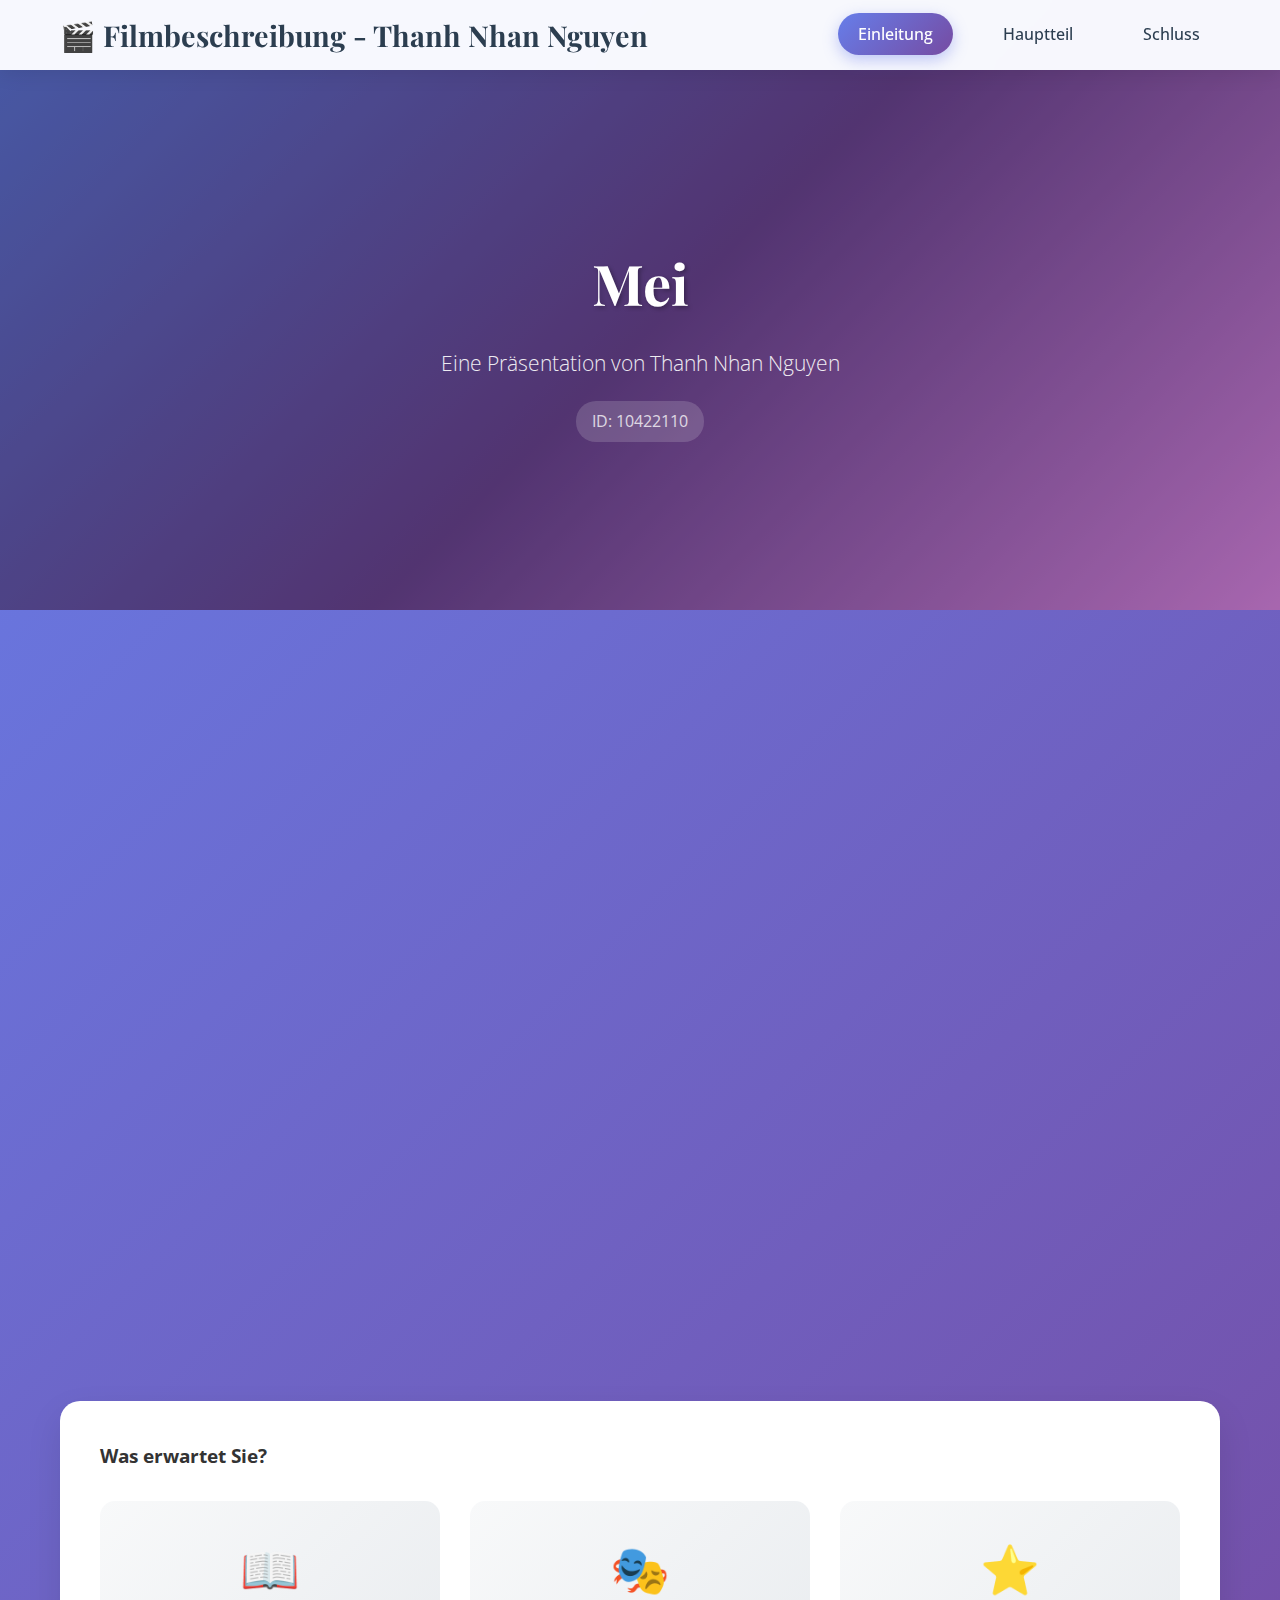
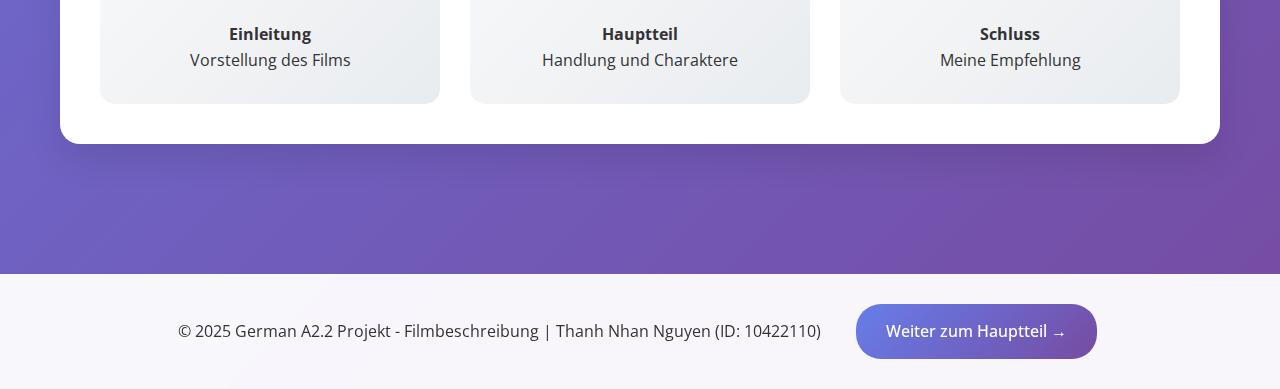
<file: index.html>
<!DOCTYPE html>
<html lang="de">
  <head>
    <meta charset="UTF-8" />
    <meta name="viewport" content="width=device-width, initial-scale=1.0" />
    <title>Mein Lieblingsfilm - Titanic</title>
    <link rel="stylesheet" href="style.css" />
    <link
      href="https://fonts.googleapis.com/css2?family=Playfair+Display:wght@400;700&family=Open+Sans:wght@300;400;600&display=swap"
      rel="stylesheet"
    />
  </head>
  <body>
    <nav class="navbar">
      <div class="nav-container">
        <h1 class="nav-title">🎬 Filmbeschreibung - Thanh Nhan Nguyen</h1>
        <ul class="nav-menu">
          <li><a href="index.html" class="active">Einleitung</a></li>
          <li><a href="hauptteil/index.html">Hauptteil</a></li>
          <li><a href="schluss/index.html">Schluss</a></li>
        </ul>
      </div>
    </nav>

    <main class="main-content">
      <section class="hero-section">
        <div class="hero-background">
          <div class="hero-overlay"></div>
        </div>
        <div class="hero-content">
          <h1 class="hero-title">Mein Lieblingsfilm</h1>
          <div class="hero-subtitle">
            Eine Präsentation von Thanh Nhan Nguyen
          </div>
          <div class="student-info">ID: 10422110</div>
        </div>
      </section>

      <section class="introduction-section">
        <div class="container">
          <div class="intro-card">
            <div class="card-header">
              <h2>🎬 Einleitung</h2>
            </div>
            <div class="card-content">
              <div class="intro-text">
                <p class="greeting">
                  Hallo! Heute spreche ich über meinen Lieblingsfilm.
                </p>
                <p class="film-title">
                  Mein Lieblingsfilm heißt
                  <span class="highlight">Titanic</span>.
                </p>
              </div>
              <div class="intro-image">
                <img
                  src="images/Einleitung.png"
                  alt="Titanic Movie Poster"
                  class="movie-poster"
                />
              </div>
            </div>
          </div>

          <div class="navigation-card">
            <h3>Was erwartet Sie?</h3>
            <div class="nav-grid">
              <div class="nav-item">
                <span class="nav-icon">📖</span>
                <h4>Einleitung</h4>
                <p>Vorstellung des Films</p>
              </div>
              <div class="nav-item">
                <span class="nav-icon">🎭</span>
                <h4>Hauptteil</h4>
                <p>Handlung und Charaktere</p>
              </div>
              <div class="nav-item">
                <span class="nav-icon">⭐</span>
                <h4>Schluss</h4>
                <p>Meine Empfehlung</p>
              </div>
            </div>
          </div>
        </div>
      </section>
    </main>

    <footer class="footer">
      <div class="container">
        <div class="footer-content">
          <p>
            © 2025 German A2.2 Projekt - Filmbeschreibung | Thanh Nhan Nguyen
            (ID: 10422110)
          </p>
          <div class="footer-nav">
            <a href="hauptteil/index.html" class="next-button">
              Weiter zum Hauptteil →
            </a>
          </div>
        </div>
      </div>
    </footer>

    <script src="script.js"></script>
  </body>
</html>
</file>
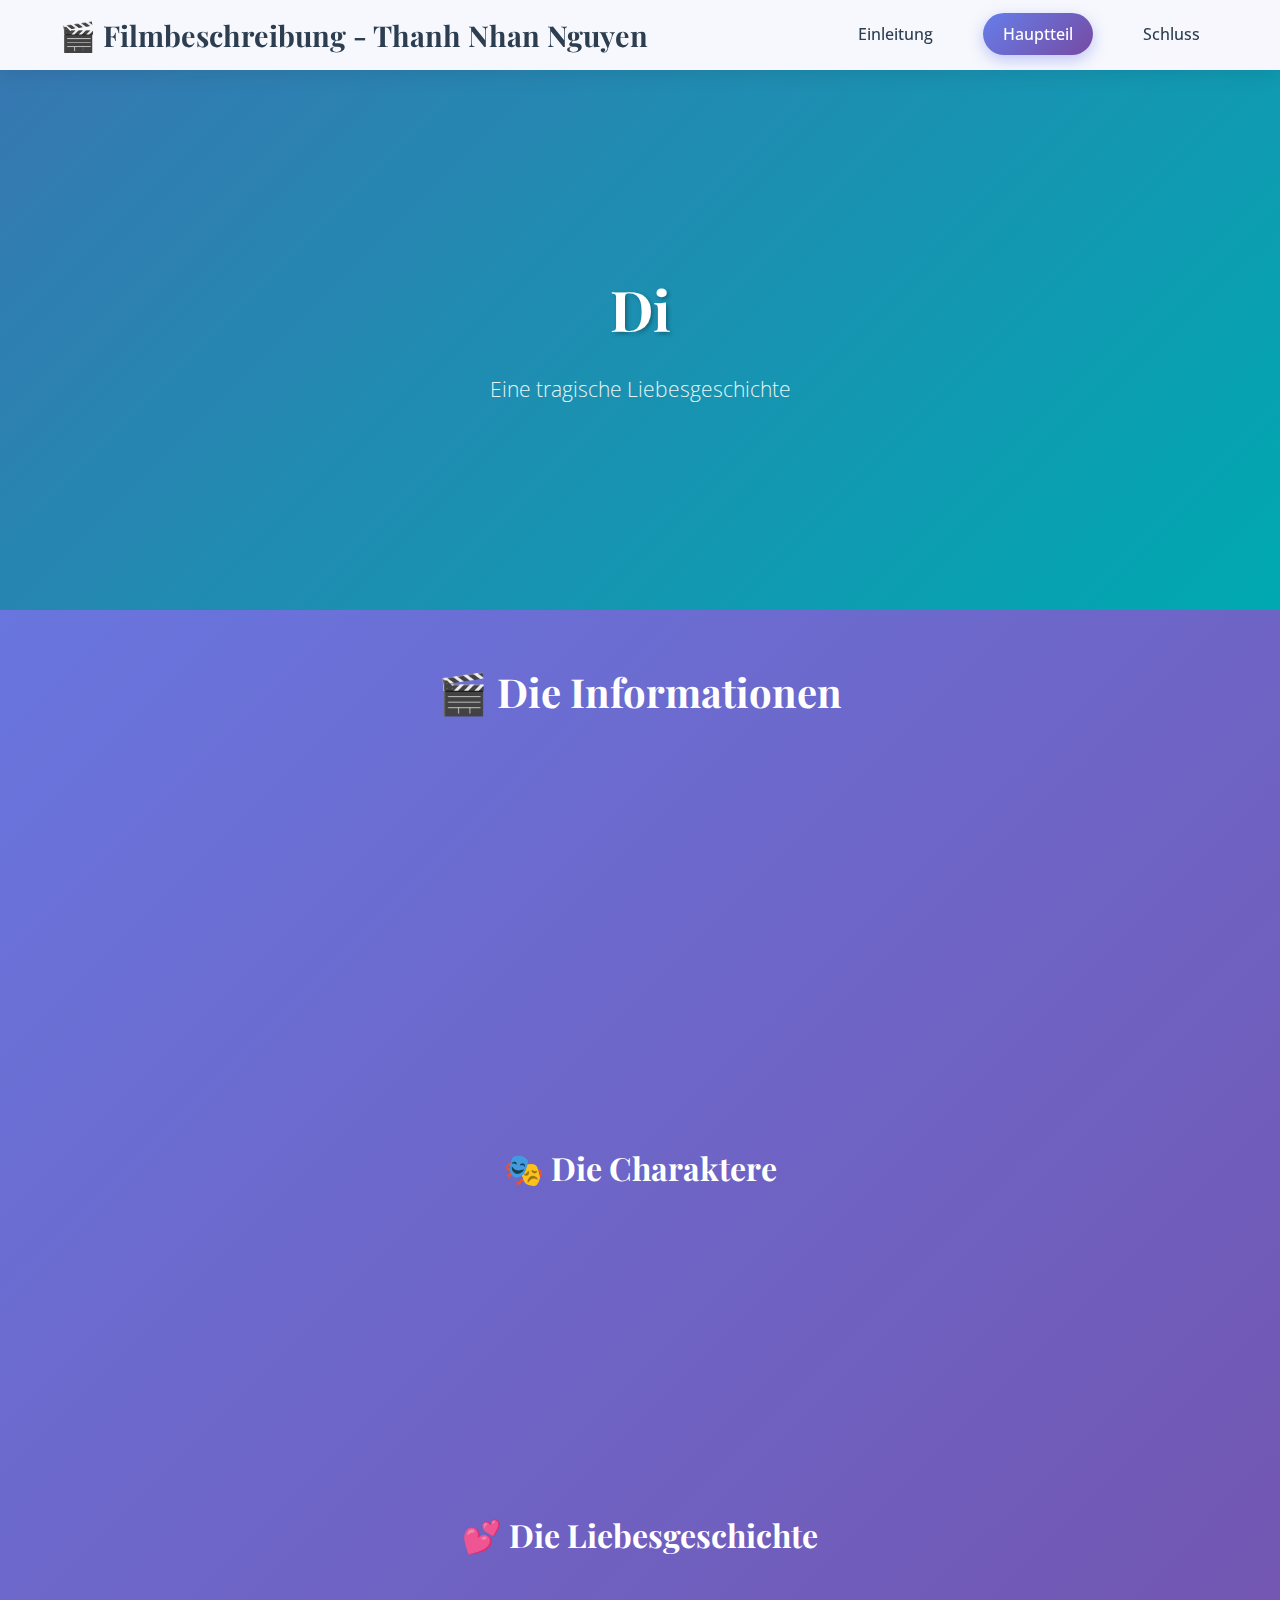
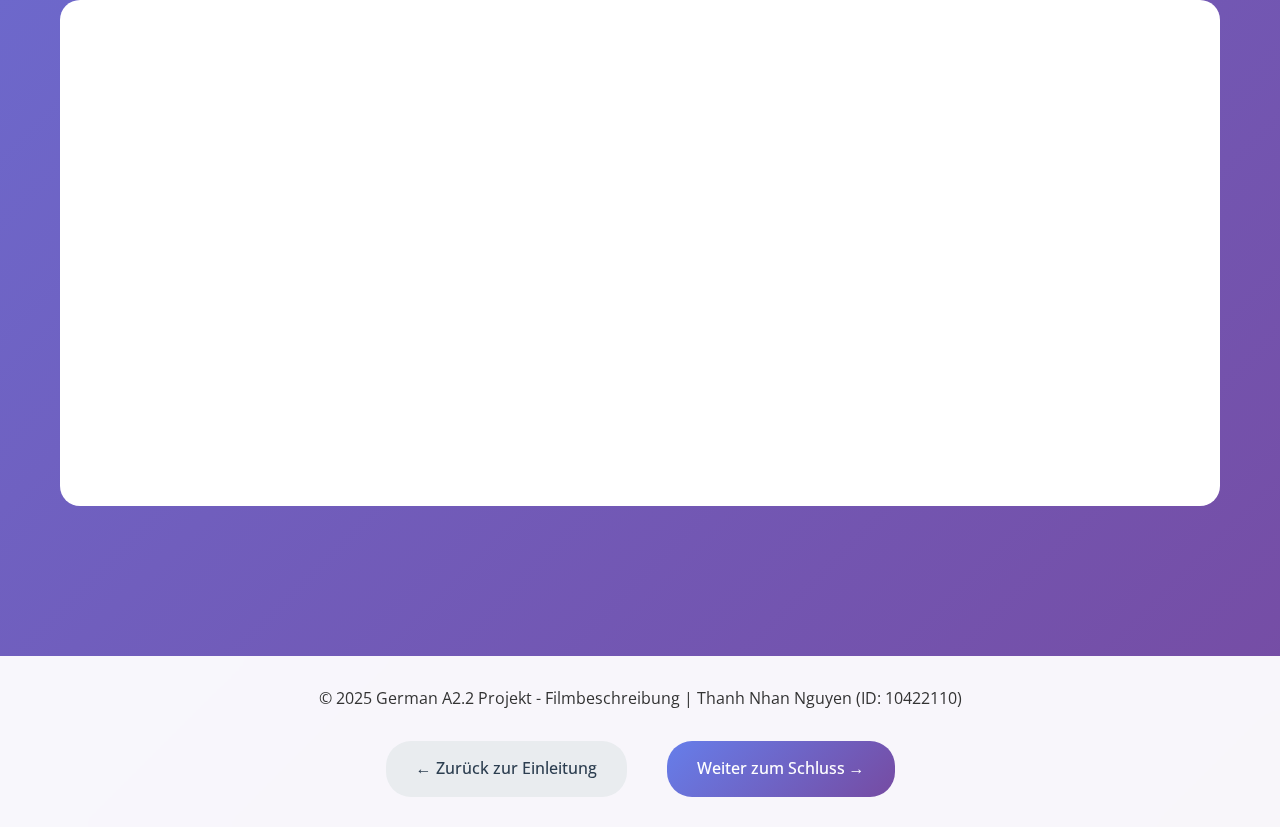
<file: hauptteil/index.html>
<!DOCTYPE html>
<html lang="de">
  <head>
    <meta charset="UTF-8" />
    <meta name="viewport" content="width=device-width, initial-scale=1.0" />
    <title>Hauptteil - Titanic Handlung</title>
    <link rel="stylesheet" href="../style.css" />
    <link
      href="https://fonts.googleapis.com/css2?family=Playfair+Display:wght@400;700&family=Open+Sans:wght@300;400;600&display=swap"
      rel="stylesheet"
    />
  </head>
  <body>
    <nav class="navbar">
      <div class="nav-container">
        <h1 class="nav-title">🎬 Filmbeschreibung - Thanh Nhan Nguyen</h1>
        <ul class="nav-menu">
          <li><a href="../">Einleitung</a></li>
          <li><a href="./" class="active">Hauptteil</a></li>
          <li><a href="../schluss">Schluss</a></li>
        </ul>
      </div>
    </nav>

    <main class="main-content">
      <section class="hero-section hauptteil-hero">
        <div class="hero-background">
          <div class="hero-overlay"></div>
        </div>
        <div class="hero-content">
          <h1 class="hero-title">Die Geschichte von Titanic</h1>
          <div class="hero-subtitle">Eine tragische Liebesgeschichte</div>
        </div>
      </section>

      <section class="story-section">
        <div class="container">
          <div class="story-header">
            <h2>🎬 Die Informationen</h2>
            <p class="story-intro">
              
            </p>
          </div>

          <div class="story-grid">
            <div class="story-card genre-card">
              <div class="card-icon">🎞️</div>
              <h3>Genre</h3>
              <p>
                Titanic ist ein <span class="highlight">Liebesfilm</span> und
                ein <span class="highlight">Drama</span>.
              </p>
            </div>

            <div class="story-card director-card">
              <div class="card-icon">🎥</div>
              <h3>Regie</h3>
              <p>
                Der Film wurde von
                <span class="highlight">James Cameron</span> im Jahr
                <span class="highlight">1997</span> gedreht.
              </p>
            </div>

            <div class="story-card time-card">
              <div class="card-icon">📅</div>
              <h3>Zeit und Ort</h3>
              <p>
                Der Film spielt im Jahr <span class="highlight">1912</span> auf
                dem Schiff Titanic.
              </p>
            </div>
          </div>

          <div class="characters-section">
            <h3>🎭 Die Charaktere</h3>
            <div class="characters-grid">
              <div class="character-card rose-card">
                <div class="character-image">
                  <img
                    src="../images/Rose.png"
                    alt="Rose - Elegant Lady from Rich Family"
                    class="character-img"
                  />
                </div>
                <div class="character-info">
                  <h4>Rose</h4>
                  <p>
                    <strong>Rose</strong> ist eine junge Frau aus einer
                    <span class="highlight">reichen Familie</span>.
                  </p>
                  <p>
                    Sie reist mit ihrer Mutter und ihrem Verlobten nach Amerika.
                  </p>
                </div>
              </div>

              <div class="character-card jack-card">
                <div class="character-image">
                  <img
                    src="../images/jack.png"
                    alt="Jack - Poor Artist and Dreamer"
                    class="character-img"
                  />
                </div>
                <div class="character-info">
                  <h4>Jack</h4>
                  <p>
                    <strong>Jack</strong> ist ein
                    <span class="highlight">armer Künstler</span>.
                  </p>
                  <p>Er gewinnt ein Ticket für das Schiff.</p>
                </div>
              </div>
            </div>
          </div>

          <div class="plot-section">
            <h3>💕 Die Liebesgeschichte</h3>
            <div class="plot-timeline">
              <div class="timeline-item">
                <div class="timeline-dot"></div>
                <div class="timeline-content">
                  <h4>Das Treffen</h4>
                  <p>Jack und Rose treffen sich und verlieben sich.</p>
                </div>
              </div>
              <div class="timeline-item">
                <div class="timeline-dot"></div>
                <div class="timeline-content">
                  <h4>Glückliche Zeit</h4>
                  <p>Sie verbringen schöne Zeit zusammen.</p>
                </div>
              </div>
              <div class="timeline-item">
                <div class="timeline-dot"></div>
                <div class="timeline-content">
                  <h4>Die Katastrophe</h4>
                  <p>Aber das Schiff trifft einen Eisberg und sinkt.</p>
                </div>
              </div>
              <div class="timeline-item">
                <div class="timeline-dot"></div>
                <div class="timeline-content">
                  <h4>Das tragische Ende</h4>
                  <p>
                    Viele Menschen sterben. Jack stirbt am Ende, aber Rose
                    überlebt.
                  </p>
                </div>
              </div>
            </div>
          </div>
        </div>
      </section>
    </main>

    <footer class="footer">
      <div class="container">
        <div class="footer-content">
          <p>
            © 2025 German A2.2 Projekt - Filmbeschreibung | Thanh Nhan Nguyen
            (ID: 10422110)
          </p>
          <div class="footer-nav">
            <a href="../" class="prev-button">
              ← Zurück zur Einleitung
            </a>
            <a href="../schluss" class="next-button">
              Weiter zum Schluss →
            </a>
          </div>
        </div>
      </div>
    </footer>

    <script src="../script.js"></script>
  </body>
</html>
</file>
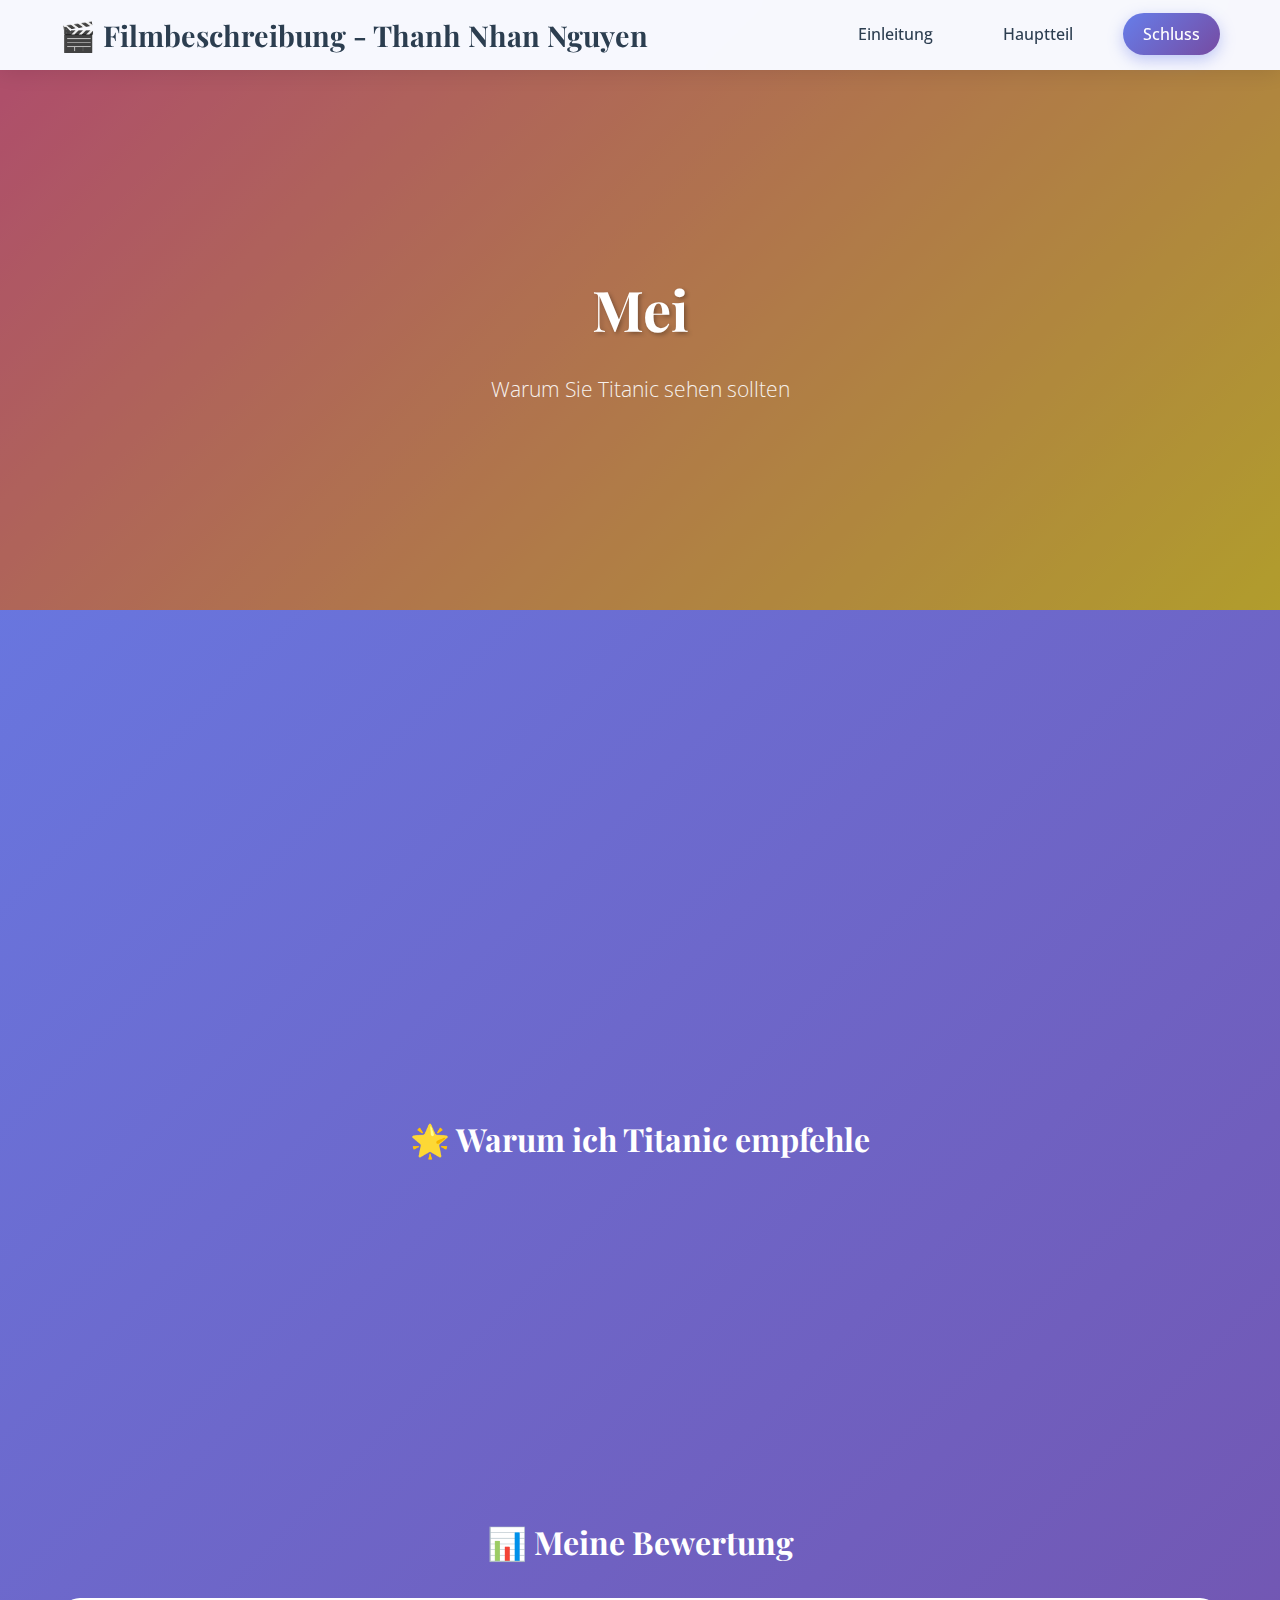
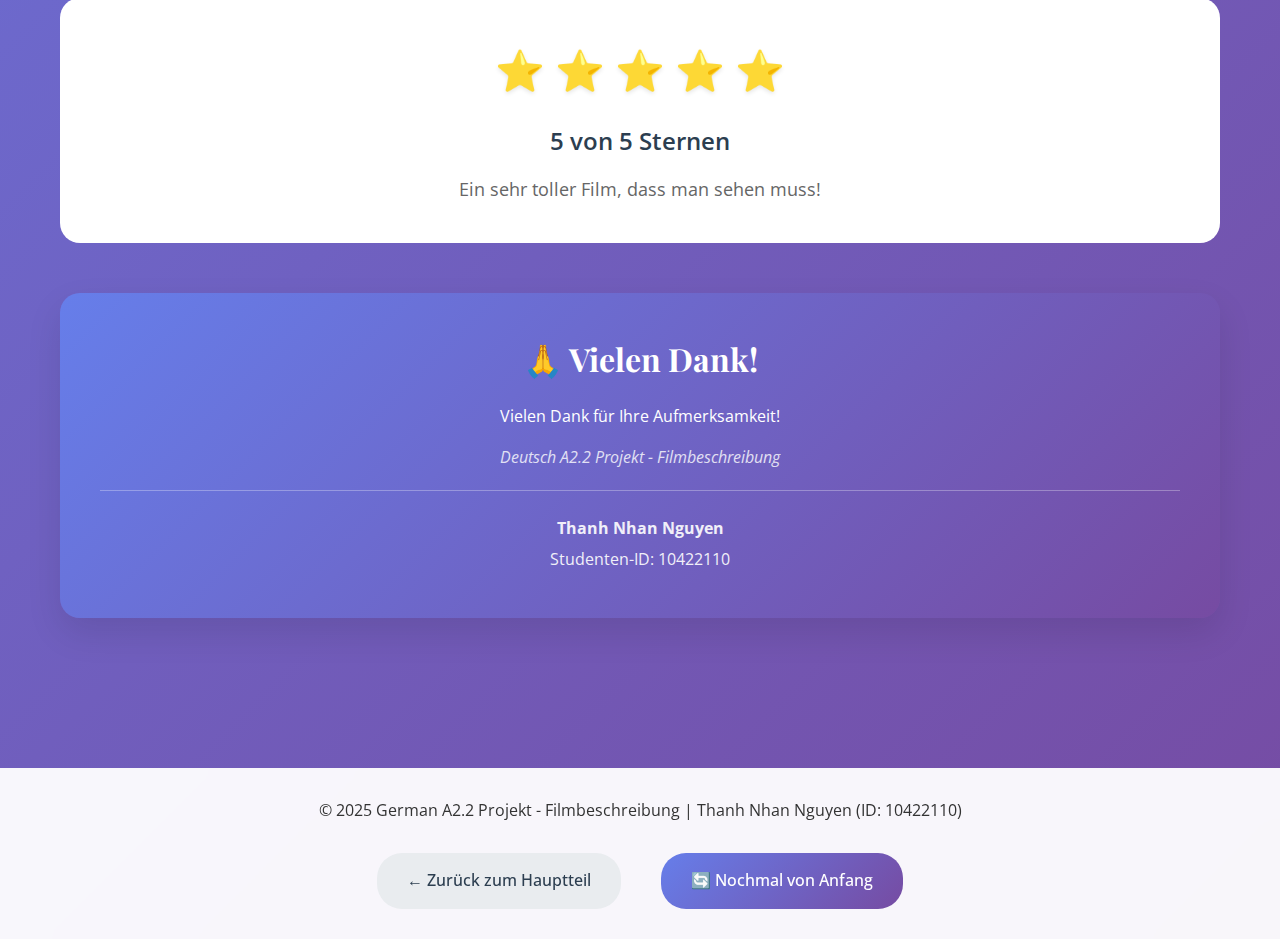
<file: schluss/index.html>
<!DOCTYPE html>
<html lang="de">
  <head>
    <meta charset="UTF-8" />
    <meta name="viewport" content="width=device-width, initial-scale=1.0" />
    <title>Schluss - Meine Empfehlung</title>
    <link rel="stylesheet" href="../style.css" />
    <link
      href="https://fonts.googleapis.com/css2?family=Playfair+Display:wght@400;700&family=Open+Sans:wght@300;400;600&display=swap"
      rel="stylesheet"
    />
  </head>
  <body>
    <nav class="navbar">
      <div class="nav-container">
        <h1 class="nav-title">🎬 Filmbeschreibung - Thanh Nhan Nguyen</h1>
        <ul class="nav-menu">
          <li><a href="../">Einleitung</a></li>
          <li><a href="../hauptteil/">Hauptteil</a></li>
          <li><a href="./" class="active">Schluss</a></li>
        </ul>
      </div>
    </nav>

    <main class="main-content">
      <section class="hero-section schluss-hero">
        <div class="hero-background">
          <div class="hero-overlay"></div>
        </div>
        <div class="hero-content">
          <h1 class="hero-title">Meine Empfehlung</h1>
          <div class="hero-subtitle">Warum Sie Titanic sehen sollten</div>
        </div>
      </section>

      <section class="conclusion-section">
        <div class="container">
          <div class="conclusion-card">
            <div class="card-header">
              <h2>⭐ Schluss</h2>
            </div>
            <div class="card-content">
              <div class="intro-text">
                <p class="conclusion-text">
                  Das ist mein Lieblingsfilm. Ich empfehle ihn, weil er sehr
                  <span class="highlight">emotional</span> ist.
                </p>
              </div>
              <div class="intro-image">
                <img
                  src="../images/Hauptteil.png"
                  alt="Titanic Recommendation"
                  class="movie-poster"
                />
              </div>
            </div>
          </div>

          <div class="reasons-section">
            <h3>🌟 Warum ich Titanic empfehle</h3>
            <div class="reasons-grid">
              <div class="reason-card">
                <div class="reason-icon">💖</div>
                <h4>Emotional</h4>
                <p>Es ist eine schöne und traurige Liebesgeschichte</p>
              </div>
              <div class="reason-card">
                <div class="reason-icon">🎭</div>
                <h4>Großartige Schauspieler</h4>
                <p>Tolle Rollen von Leonardo DiCaprio und Kate Winslet</p>
              </div>
              <div class="reason-card">
                <div class="reason-icon">💗</div>
                <h4>Visuelle Effekte</h4>
                <p>Tolle Bilder und echte Geschichte</p>
              </div>
              <div class="reason-card">
                <div class="reason-icon">🎵</div>
                <h4>Unvergessliche Musik</h4>
                <p>Die Filmmusik von James Horner ist weltberühmt</p>
              </div>
            </div>
          </div>

          <div class="rating-section">
            <h3>📊 Meine Bewertung</h3>
            <div class="rating-card">
              <div class="rating-stars">
                <span class="star">⭐</span>
                <span class="star">⭐</span>
                <span class="star">⭐</span>
                <span class="star">⭐</span>
                <span class="star">⭐</span>
              </div>
              <p class="rating-text">5 von 5 Sternen</p>
              <p class="rating-description">
                Ein sehr toller Film, dass man sehen muss!
              </p>
            </div>
          </div>

          <div class="thank-you-section">
            <div class="thank-you-card">
              <h3>🙏 Vielen Dank!</h3>
              <p>Vielen Dank für Ihre Aufmerksamkeit!</p>
              <p class="german-note">Deutsch A2.2 Projekt - Filmbeschreibung</p>
              <div class="student-credit">
                <p><strong>Thanh Nhan Nguyen</strong></p>
                <p>Studenten-ID: 10422110</p>
              </div>
            </div>
          </div>
        </div>
      </section>
    </main>

    <footer class="footer">
      <div class="container">
        <div class="footer-content">
          <p>
            © 2025 German A2.2 Projekt - Filmbeschreibung | Thanh Nhan Nguyen
            (ID: 10422110)
          </p>
          <div class="footer-nav">
            <a href="../hauptteil/" class="prev-button">
              ← Zurück zum Hauptteil
            </a>
            <a href="../" class="restart-button">
              🔄 Nochmal von Anfang
            </a>
          </div>
        </div>
      </div>
    </footer>

    <script src="../script.js"></script>
  </body>
</html>
</file>
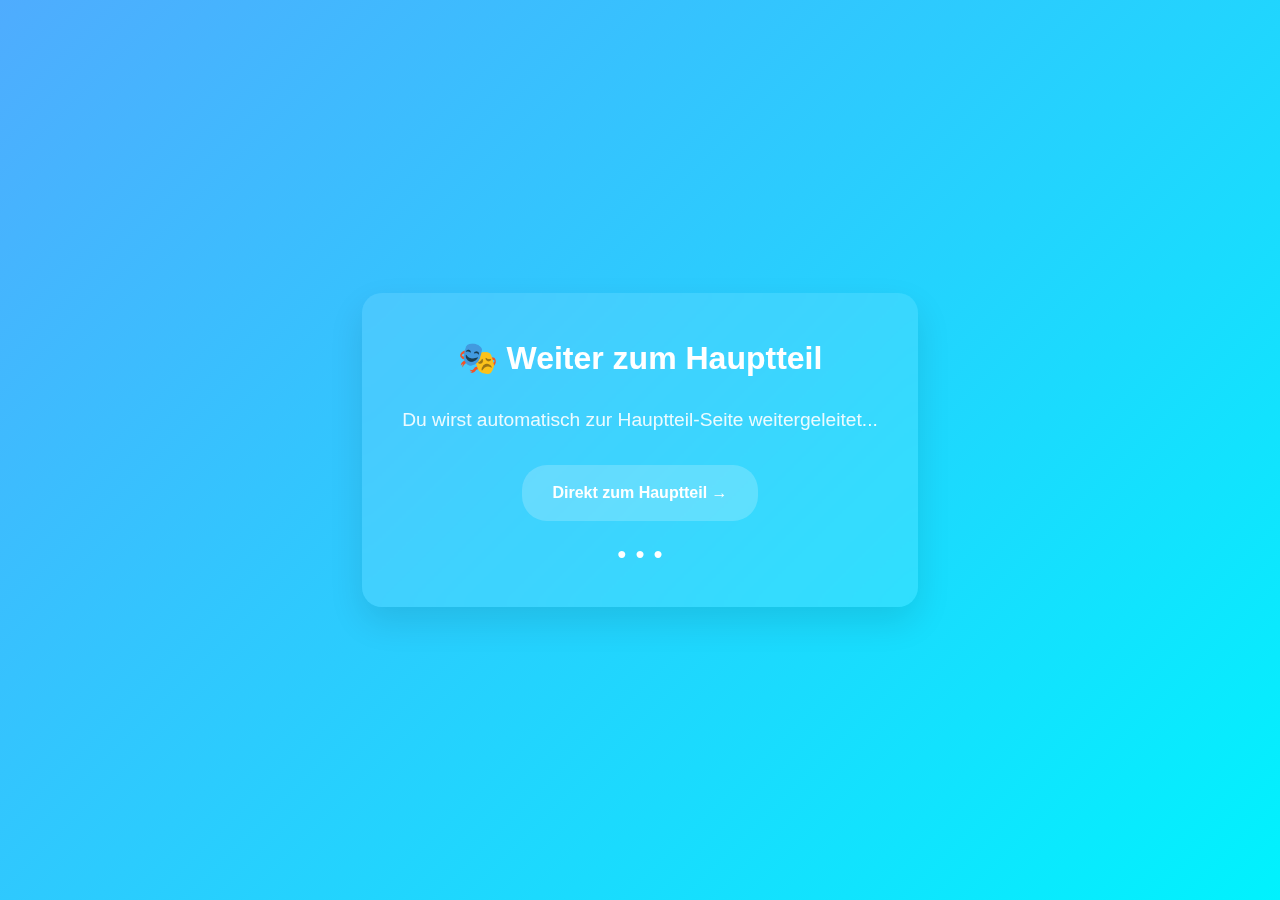
<file: hauptteil.html>
<!DOCTYPE html>
<html lang="de">
  <head>
    <meta charset="UTF-8" />
    <meta name="viewport" content="width=device-width, initial-scale=1.0" />
    <title>Redirecting to Hauptteil...</title>
    <link rel="stylesheet" href="style.css" />
    <style>
      .redirect-container {
        display: flex;
        flex-direction: column;
        justify-content: center;
        align-items: center;
        min-height: 100vh;
        background: linear-gradient(135deg, #4facfe 0%, #00f2fe 100%);
        color: white;
        text-align: center;
        font-family: "Open Sans", sans-serif;
      }
      .redirect-card {
        background: rgba(255, 255, 255, 0.1);
        backdrop-filter: blur(10px);
        border-radius: 20px;
        padding: 40px;
        box-shadow: 0 15px 35px rgba(0, 0, 0, 0.1);
      }
      .redirect-title {
        font-size: 2rem;
        margin-bottom: 20px;
        font-weight: 700;
      }
      .redirect-message {
        font-size: 1.2rem;
        margin-bottom: 30px;
        opacity: 0.9;
      }
      .redirect-link {
        display: inline-block;
        padding: 15px 30px;
        background: rgba(255, 255, 255, 0.2);
        color: white;
        text-decoration: none;
        border-radius: 25px;
        font-weight: 600;
        transition: all 0.3s ease;
      }
      .redirect-link:hover {
        background: rgba(255, 255, 255, 0.3);
        transform: translateY(-2px);
      }
      .loading-dots {
        margin-top: 20px;
      }
      .dot {
        animation: loading 1.4s infinite both;
        margin: 0 2px;
      }
      .dot:nth-child(2) {
        animation-delay: 0.2s;
      }
      .dot:nth-child(3) {
        animation-delay: 0.4s;
      }
      @keyframes loading {
        0%,
        80%,
        100% {
          opacity: 0.3;
        }
        40% {
          opacity: 1;
        }
      }
    </style>
    <script>
      // Redirect after 2 seconds
      setTimeout(function () {
        window.location.href = "./hauptteil/";
      }, 2000);
    </script>
  </head>
  <body>
    <div class="redirect-container">
      <div class="redirect-card">
        <h1 class="redirect-title">🎭 Weiter zum Hauptteil</h1>
        <p class="redirect-message">
          Du wirst automatisch zur Hauptteil-Seite weitergeleitet...
        </p>
        <a href="./hauptteil/" class="redirect-link">Direkt zum Hauptteil →</a>
        <div class="loading-dots">
          <span class="dot">●</span>
          <span class="dot">●</span>
          <span class="dot">●</span>
        </div>
      </div>
    </div>
  </body>
</html>
</file>
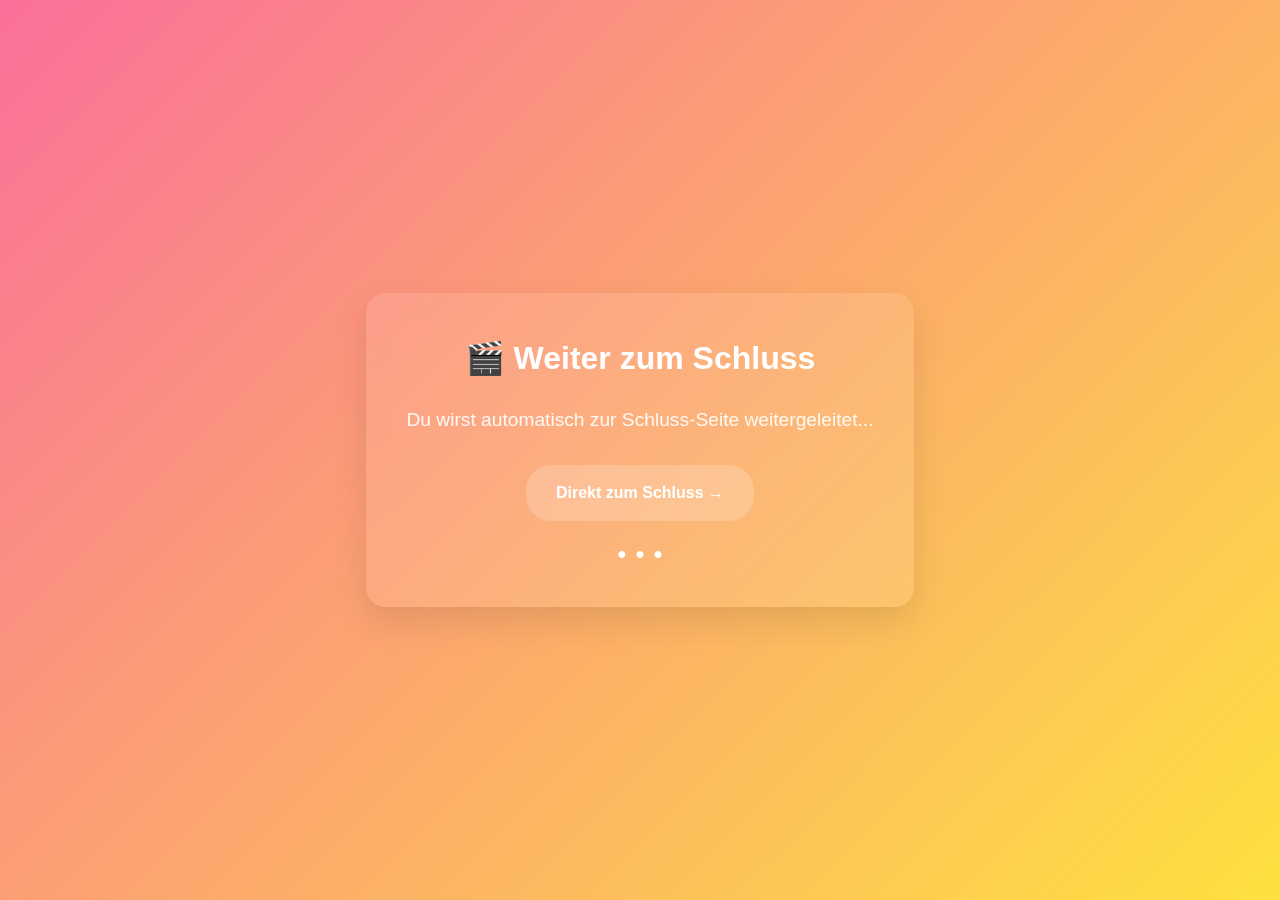
<file: schluss.html>
<!DOCTYPE html>
<html lang="de">
  <head>
    <meta charset="UTF-8" />
    <meta name="viewport" content="width=device-width, initial-scale=1.0" />
    <title>Redirecting to Schluss...</title>
    <link rel="stylesheet" href="style.css" />
    <style>
      .redirect-container {
        display: flex;
        flex-direction: column;
        justify-content: center;
        align-items: center;
        min-height: 100vh;
        background: linear-gradient(135deg, #fa709a 0%, #fee140 100%);
        color: white;
        text-align: center;
        font-family: "Open Sans", sans-serif;
      }
      .redirect-card {
        background: rgba(255, 255, 255, 0.1);
        backdrop-filter: blur(10px);
        border-radius: 20px;
        padding: 40px;
        box-shadow: 0 15px 35px rgba(0, 0, 0, 0.1);
      }
      .redirect-title {
        font-size: 2rem;
        margin-bottom: 20px;
        font-weight: 700;
      }
      .redirect-message {
        font-size: 1.2rem;
        margin-bottom: 30px;
        opacity: 0.9;
      }
      .redirect-link {
        display: inline-block;
        padding: 15px 30px;
        background: rgba(255, 255, 255, 0.2);
        color: white;
        text-decoration: none;
        border-radius: 25px;
        font-weight: 600;
        transition: all 0.3s ease;
      }
      .redirect-link:hover {
        background: rgba(255, 255, 255, 0.3);
        transform: translateY(-2px);
      }
      .loading-dots {
        margin-top: 20px;
      }
      .dot {
        animation: loading 1.4s infinite both;
        margin: 0 2px;
      }
      .dot:nth-child(2) {
        animation-delay: 0.2s;
      }
      .dot:nth-child(3) {
        animation-delay: 0.4s;
      }
      @keyframes loading {
        0%,
        80%,
        100% {
          opacity: 0.3;
        }
        40% {
          opacity: 1;
        }
      }
    </style>
    <script>
      // Redirect after 2 seconds
      setTimeout(function () {
        window.location.href = "./schluss/";
      }, 2000);
    </script>
  </head>
  <body>
    <div class="redirect-container">
      <div class="redirect-card">
        <h1 class="redirect-title">🎬 Weiter zum Schluss</h1>
        <p class="redirect-message">
          Du wirst automatisch zur Schluss-Seite weitergeleitet...
        </p>
        <a href="./schluss/" class="redirect-link">Direkt zum Schluss →</a>
        <div class="loading-dots">
          <span class="dot">●</span>
          <span class="dot">●</span>
          <span class="dot">●</span>
        </div>
      </div>
    </div>
  </body>
</html>
</file>
<file: style.css>
/* CSS Reset và Base Styles */
* {
  margin: 0;
  padding: 0;
  box-sizing: border-box;
}

body {
  font-family: "Open Sans", sans-serif;
  line-height: 1.6;
  color: #333;
  background: linear-gradient(135deg, #667eea 0%, #764ba2 100%);
  min-height: 100vh;
}

.container {
  max-width: 1200px;
  margin: 0 auto;
  padding: 0 20px;
}

/* Navigation */
.navbar {
  background: rgba(255, 255, 255, 0.95);
  backdrop-filter: blur(10px);
  box-shadow: 0 2px 20px rgba(0, 0, 0, 0.1);
  position: fixed;
  top: 0;
  left: 0;
  right: 0;
  z-index: 1000;
  transition: all 0.3s ease;
}

.nav-container {
  max-width: 1200px;
  margin: 0 auto;
  padding: 0 20px;
  display: flex;
  justify-content: space-between;
  align-items: center;
  height: 70px;
}

.nav-title {
  font-family: "Playfair Display", serif;
  font-size: 1.8rem;
  font-weight: 700;
  color: #2c3e50;
}

.nav-menu {
  display: flex;
  list-style: none;
  gap: 30px;
}

.nav-menu a {
  text-decoration: none;
  color: #2c3e50;
  font-weight: 500;
  padding: 10px 20px;
  border-radius: 25px;
  transition: all 0.3s ease;
}

.nav-menu a:hover,
.nav-menu a.active {
  background: linear-gradient(135deg, #667eea, #764ba2);
  color: white;
  transform: translateY(-2px);
  box-shadow: 0 5px 15px rgba(102, 126, 234, 0.4);
}

/* Main Content */
.main-content {
  margin-top: 70px;
  min-height: calc(100vh - 140px);
}

/* Hero Section */
.hero-section {
  height: 60vh;
  position: relative;
  display: flex;
  align-items: center;
  justify-content: center;
  overflow: hidden;
}

.hero-background {
  position: absolute;
  top: 0;
  left: 0;
  right: 0;
  bottom: 0;
  background: linear-gradient(135deg, #667eea 0%, #764ba2 50%, #f093fb 100%);
}

.hero-overlay {
  position: absolute;
  top: 0;
  left: 0;
  right: 0;
  bottom: 0;
  background: rgba(0, 0, 0, 0.3);
}

.hauptteil-hero .hero-background {
  background: linear-gradient(135deg, #4facfe 0%, #00f2fe 100%);
}

.schluss-hero .hero-background {
  background: linear-gradient(135deg, #fa709a 0%, #fee140 100%);
}

.hero-content {
  position: relative;
  z-index: 2;
  text-align: center;
  color: white;
  animation: fadeInUp 1s ease;
}

.hero-title {
  font-family: "Playfair Display", serif;
  font-size: 3.5rem;
  font-weight: 700;
  margin-bottom: 20px;
  text-shadow: 2px 2px 4px rgba(0, 0, 0, 0.3);
}

.hero-subtitle {
  font-size: 1.3rem;
  font-weight: 300;
  opacity: 0.9;
  margin-bottom: 10px;
}

.student-info {
  font-size: 1rem;
  font-weight: 400;
  opacity: 0.8;
  background: rgba(255, 255, 255, 0.2);
  padding: 8px 16px;
  border-radius: 20px;
  display: inline-block;
  margin-top: 10px;
}

.student-credit {
  margin-top: 20px;
  padding-top: 20px;
  border-top: 1px solid rgba(255, 255, 255, 0.3);
}

.student-credit p {
  margin: 5px 0;
  opacity: 0.9;
}

/* Card Styles */
.intro-card,
.story-card,
.conclusion-card,
.navigation-card,
.thank-you-card {
  background: white;
  border-radius: 20px;
  box-shadow: 0 15px 35px rgba(0, 0, 0, 0.1);
  padding: 40px;
  margin: 30px 0;
  transition: all 0.3s ease;
}

.intro-card:hover,
.story-card:hover,
.conclusion-card:hover {
  transform: translateY(-5px);
  box-shadow: 0 25px 50px rgba(0, 0, 0, 0.15);
}

.card-header h2 {
  font-family: "Playfair Display", serif;
  font-size: 2.5rem;
  color: #2c3e50;
  margin-bottom: 20px;
  text-align: center;
}

/* Introduction Section */
.introduction-section {
  padding: 50px 0;
}

.card-content {
  display: grid;
  grid-template-columns: 2fr 1fr;
  gap: 40px;
  align-items: center;
}

.intro-text p {
  font-size: 1.3rem;
  margin: 20px 0;
  line-height: 1.8;
}

.greeting {
  color: #2c3e50;
  font-weight: 400;
}

.film-title {
  color: #667eea;
  font-weight: 600;
}

.highlight {
  background: linear-gradient(135deg, #667eea, #764ba2);
  background-clip: text;
  -webkit-background-clip: text;
  -webkit-text-fill-color: transparent;
  font-weight: 700;
}

.movie-poster {
  width: 100%;
  height: auto;
  border-radius: 15px;
  box-shadow: 0 10px 30px rgba(0, 0, 0, 0.2);
  transition: transform 0.3s ease;
}

.movie-poster:hover {
  transform: scale(1.05);
}

/* Navigation Grid */
.nav-grid {
  display: grid;
  grid-template-columns: repeat(auto-fit, minmax(250px, 1fr));
  gap: 30px;
  margin-top: 30px;
}

.nav-item {
  text-align: center;
  padding: 30px;
  background: linear-gradient(135deg, #f8f9fa, #e9ecef);
  border-radius: 15px;
  transition: all 0.3s ease;
}

.nav-item:hover {
  transform: translateY(-5px);
  background: linear-gradient(135deg, #667eea, #764ba2);
  color: white;
}

.nav-icon {
  font-size: 3rem;
  display: block;
  margin-bottom: 15px;
}

/* Story Section */
.story-section {
  padding: 50px 0;
}

.story-header {
  text-align: center;
  margin-bottom: 50px;
}

.story-header h2 {
  font-family: "Playfair Display", serif;
  font-size: 2.5rem;
  color: white;
  margin-bottom: 15px;
}

.story-intro {
  font-size: 1.2rem;
  color: rgba(255, 255, 255, 0.9);
}

.story-grid {
  display: grid;
  grid-template-columns: repeat(auto-fit, minmax(300px, 1fr));
  gap: 30px;
  margin-bottom: 50px;
}

.story-card {
  text-align: center;
}

.card-icon {
  font-size: 3rem;
  margin-bottom: 20px;
}

/* Characters Section */
.characters-section {
  margin: 50px 0;
}

.characters-section h3 {
  font-family: "Playfair Display", serif;
  font-size: 2rem;
  color: white;
  text-align: center;
  margin-bottom: 30px;
}

.characters-grid {
  display: grid;
  grid-template-columns: repeat(auto-fit, minmax(400px, 1fr));
  gap: 40px;
}

.character-card {
  background: white;
  border-radius: 20px;
  padding: 30px;
  display: flex;
  gap: 25px;
  align-items: center;
  box-shadow: 0 15px 35px rgba(0, 0, 0, 0.1);
  transition: all 0.3s ease;
}

.character-card:hover {
  transform: translateY(-5px);
  box-shadow: 0 25px 50px rgba(0, 0, 0, 0.15);
}

.character-img {
  width: 120px;
  height: 120px;
  border-radius: 50%;
  object-fit: cover;
  box-shadow: 0 5px 15px rgba(0, 0, 0, 0.2);
}

.character-info h4 {
  font-family: "Playfair Display", serif;
  font-size: 1.5rem;
  color: #2c3e50;
  margin-bottom: 15px;
}

.character-info p {
  margin: 10px 0;
  line-height: 1.6;
}

/* Timeline */
.plot-section {
  margin: 50px 0;
}

.plot-section h3 {
  font-family: "Playfair Display", serif;
  font-size: 2rem;
  color: white;
  text-align: center;
  margin-bottom: 40px;
}

.plot-timeline {
  background: white;
  border-radius: 20px;
  padding: 40px;
  position: relative;
}

.timeline-item {
  display: flex;
  align-items: flex-start;
  margin: 30px 0;
  position: relative;
}

.timeline-item:not(:last-child)::after {
  content: "";
  position: absolute;
  left: 12px;
  top: 30px;
  width: 2px;
  height: 50px;
  background: linear-gradient(135deg, #667eea, #764ba2);
}

.timeline-dot {
  width: 25px;
  height: 25px;
  border-radius: 50%;
  background: linear-gradient(135deg, #667eea, #764ba2);
  margin-right: 25px;
  flex-shrink: 0;
  box-shadow: 0 3px 10px rgba(102, 126, 234, 0.3);
}

.timeline-content h4 {
  font-family: "Playfair Display", serif;
  font-size: 1.3rem;
  color: #2c3e50;
  margin-bottom: 10px;
}

/* Conclusion Section */
.conclusion-section {
  padding: 50px 0;
}

.conclusion-main {
  display: grid;
  grid-template-columns: 2fr 1fr;
  gap: 40px;
  align-items: center;
}

.conclusion-text {
  font-size: 1.5rem;
  line-height: 1.8;
  color: #2c3e50;
}

.recommendation-image {
  width: 100%;
  height: auto;
  border-radius: 15px;
  box-shadow: 0 10px 30px rgba(0, 0, 0, 0.2);
}

/* Reasons Grid */
.reasons-section {
  margin: 50px 0;
}

.reasons-section h3 {
  font-family: "Playfair Display", serif;
  font-size: 2rem;
  color: white;
  text-align: center;
  margin-bottom: 30px;
}

.reasons-grid {
  display: grid;
  grid-template-columns: repeat(auto-fit, minmax(250px, 1fr));
  gap: 30px;
}

.reason-card {
  background: white;
  border-radius: 15px;
  padding: 30px;
  text-align: center;
  transition: all 0.3s ease;
}

.reason-card:hover {
  transform: translateY(-5px);
  box-shadow: 0 15px 30px rgba(0, 0, 0, 0.1);
}

.reason-icon {
  font-size: 2.5rem;
  margin-bottom: 15px;
}

.reason-card h4 {
  font-family: "Playfair Display", serif;
  font-size: 1.3rem;
  color: #2c3e50;
  margin-bottom: 15px;
}

/* Rating Section */
.rating-section {
  margin: 50px 0;
}

.rating-section h3 {
  font-family: "Playfair Display", serif;
  font-size: 2rem;
  color: white;
  text-align: center;
  margin-bottom: 30px;
}

.rating-card {
  background: white;
  border-radius: 20px;
  padding: 40px;
  text-align: center;
}

.rating-stars {
  font-size: 2.5rem;
  margin-bottom: 20px;
}

.star {
  color: #ffd700;
  text-shadow: 0 2px 4px rgba(0, 0, 0, 0.1);
}

.rating-text {
  font-size: 1.5rem;
  font-weight: 600;
  color: #2c3e50;
  margin-bottom: 15px;
}

.rating-description {
  font-size: 1.1rem;
  color: #666;
}

/* Thank You Section */
.thank-you-section {
  margin: 50px 0;
}

.thank-you-card {
  text-align: center;
  background: linear-gradient(135deg, #667eea, #764ba2);
  color: white;
}

.thank-you-card h3 {
  font-family: "Playfair Display", serif;
  font-size: 2rem;
  margin-bottom: 20px;
}

.german-note {
  font-style: italic;
  opacity: 0.8;
  margin-top: 15px;
}

/* Footer */
.footer {
  background: rgba(255, 255, 255, 0.95);
  backdrop-filter: blur(10px);
  padding: 30px 0;
  margin-top: 50px;
}

.footer-content {
  display: flex !important;
  justify-content: center !important;
  align-items: center !important;
  flex-direction: row !important;
  flex-wrap: wrap !important;
  gap: 30px;
}

.footer-nav {
  display: flex;
  gap: 30px;
  align-items: center;
  justify-content: center;
  flex-wrap: wrap;
}

.prev-button,
.next-button,
.restart-button {
  padding: 15px 30px;
  text-decoration: none;
  border-radius: 25px;
  font-weight: 500;
  transition: all 0.3s ease;
  margin: 0 5px;
}

.prev-button {
  background: #e9ecef;
  color: #2c3e50;
}

.next-button,
.restart-button {
  background: linear-gradient(135deg, #667eea, #764ba2);
  color: white;
}

.prev-button:hover,
.next-button:hover,
.restart-button:hover {
  transform: translateY(-2px);
  box-shadow: 0 5px 15px rgba(0, 0, 0, 0.2);
}

/* Animations */
@keyframes fadeInUp {
  from {
    opacity: 0;
    transform: translateY(30px);
  }
  to {
    opacity: 1;
    transform: translateY(0);
  }
}

.intro-card,
.story-card,
.conclusion-card,
.character-card,
.reason-card {
  animation: fadeInUp 0.6s ease forwards;
  opacity: 0;
}

.intro-card {
  animation-delay: 0.1s;
}

.character-card:nth-child(1) {
  animation-delay: 0.2s;
}

.character-card:nth-child(2) {
  animation-delay: 0.4s;
}

.reason-card:nth-child(1) {
  animation-delay: 0.1s;
}

.reason-card:nth-child(2) {
  animation-delay: 0.2s;
}

.reason-card:nth-child(3) {
  animation-delay: 0.3s;
}

.reason-card:nth-child(4) {
  animation-delay: 0.4s;
}

/* Responsive Design */
@media (max-width: 768px) {
  .hero-title {
    font-size: 2.5rem;
  }

  .hero-subtitle {
    font-size: 1.1rem;
  }

  .nav-menu {
    gap: 15px;
  }

  .nav-menu a {
    padding: 8px 15px;
    font-size: 0.9rem;
  }

  .card-content,
  .conclusion-main {
    grid-template-columns: 1fr;
    text-align: center;
  }

  .characters-grid {
    grid-template-columns: 1fr;
  }

  .character-card {
    flex-direction: column;
    text-align: center;
  }

  .nav-grid {
    grid-template-columns: 1fr;
  }

  .reasons-grid {
    grid-template-columns: repeat(auto-fit, minmax(200px, 1fr));
  }

  .story-grid {
    grid-template-columns: 1fr;
  }

  .footer-content {
    flex-direction: row !important;
    justify-content: center !important;
    align-items: center !important;
    gap: 20px;
    text-align: center;
    flex-wrap: wrap;
  }
  
  .footer-nav {
    gap: 15px;
    justify-content: center;
  }
  
  .prev-button,
  .next-button,
  .restart-button {
    padding: 12px 20px;
    font-size: 0.9rem;
    margin: 0 2px;
  }

  .container {
    padding: 0 15px;
  }
}
</file>
